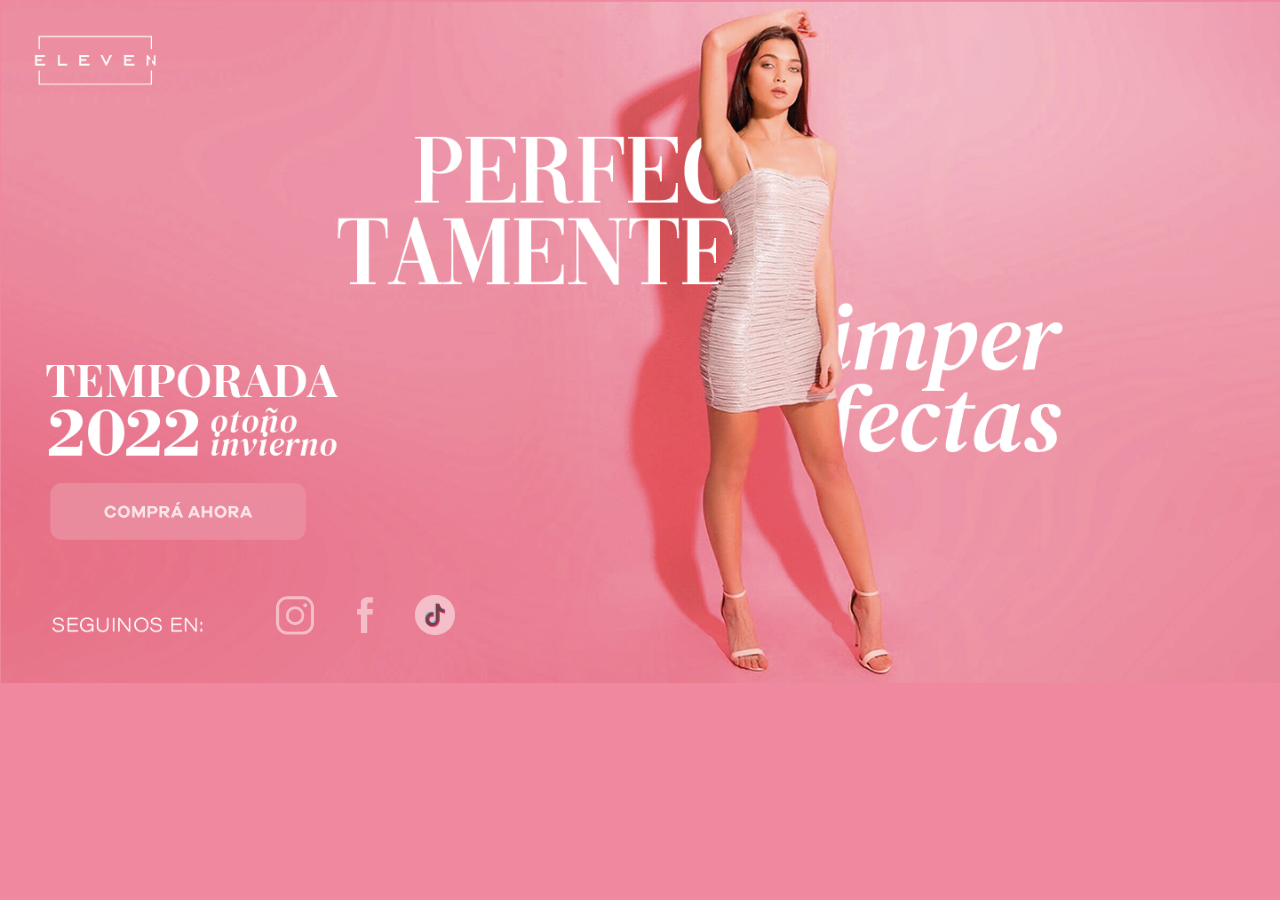
<file: index.html>
<!DOCTYPE html>
<html lang="en">
<head>
    <meta charset="UTF-8">
    <meta http-equiv="X-UA-Compatible" content="IE=edge">
    <meta name="viewport" content="width=device-width, initial-scale=1.0">
    <link rel="Eleven Icon" href="./img/elevenicon.ico">
    <!-- FONTS -->
<link rel="preconnect" href="https://fonts.googleapis.com">
<link rel="preconnect" href="https://fonts.gstatic.com" crossorigin>
<link href="https://fonts.googleapis.com/css2?family=Raleway:ital,wght@0,100;0,200;0,300;0,400;0,500;0,600;0,700;0,800;0,900;1,100;1,200;1,300;1,400;1,500;1,600;1,700;1,800;1,900&display=swap" rel="stylesheet">
    <!-- CSS only -->
<link href="https://cdn.jsdelivr.net/npm/bootstrap@5.2.0-beta1/dist/css/bootstrap.min.css" rel="stylesheet" integrity="sha384-0evHe/X+R7YkIZDRvuzKMRqM+OrBnVFBL6DOitfPri4tjfHxaWutUpFmBp4vmVor" crossorigin="anonymous">
<link rel="stylesheet" href="./css/style.css">
    <title>Eleven Indumentaria y Accesorios</title>
</head>
<body class="indexBody">
    <main>
        <!-- Background 1440px -->
        <div class="indexBackground">
            <img src="./img/indexback.png" alt="" class="indexImg">
        </div>
        <!-- Background 1024px -->
        <div class="indexBackground1024">
            <img src="./img/indexBack1024.png" alt="" class="indexImg1024">
        </div>
        <!-- Background 768px -->
        <div class="indexBackground768">
            <img src="./img/indexBack768.png" alt="" class="indexImg768">
        </div>
        <!-- Background 425px -->
        <div class="indexBackground425">
            <img src="./img/indexBack425.png" alt="" class="indexImg425">
        </div>
        <div class="botonCompra">
            <a href="./html/nuevosIngresos.html" class="botonLink">
                <img src="./img/compraAhora.png" alt="" class="botonEdit">
            </a>
        </div>
        <div class="redesIndex">
            <a href="https://www.instagram.com/eleven11ok/" target="_blank">
                <img src="./img/indexInstagram.png" alt="Instagram Icono" class="iconoRedesA">
            </a>
            <a href="https://www.facebook.com/eleven11ok" target="_blank">
                <img src="./img/indexFacebook.png" alt="Facebook Icono" class="iconoRedesB">
            </a>
            <a href="https://www.tiktok.com/@eleven11ok" target="_blank">
                <img src="./img/indexTiktok.png" alt="Tiktok Icono" class="iconoRedesC">
            </a>
        </div>

    </main>
<!-- JavaScript Bundle with Popper -->
<script src="https://cdn.jsdelivr.net/npm/bootstrap@5.2.0-beta1/dist/js/bootstrap.bundle.min.js" integrity="sha384-pprn3073KE6tl6bjs2QrFaJGz5/SUsLqktiwsUTF55Jfv3qYSDhgCecCxMW52nD2" crossorigin="anonymous"></script>
</body>
</html>
</file>
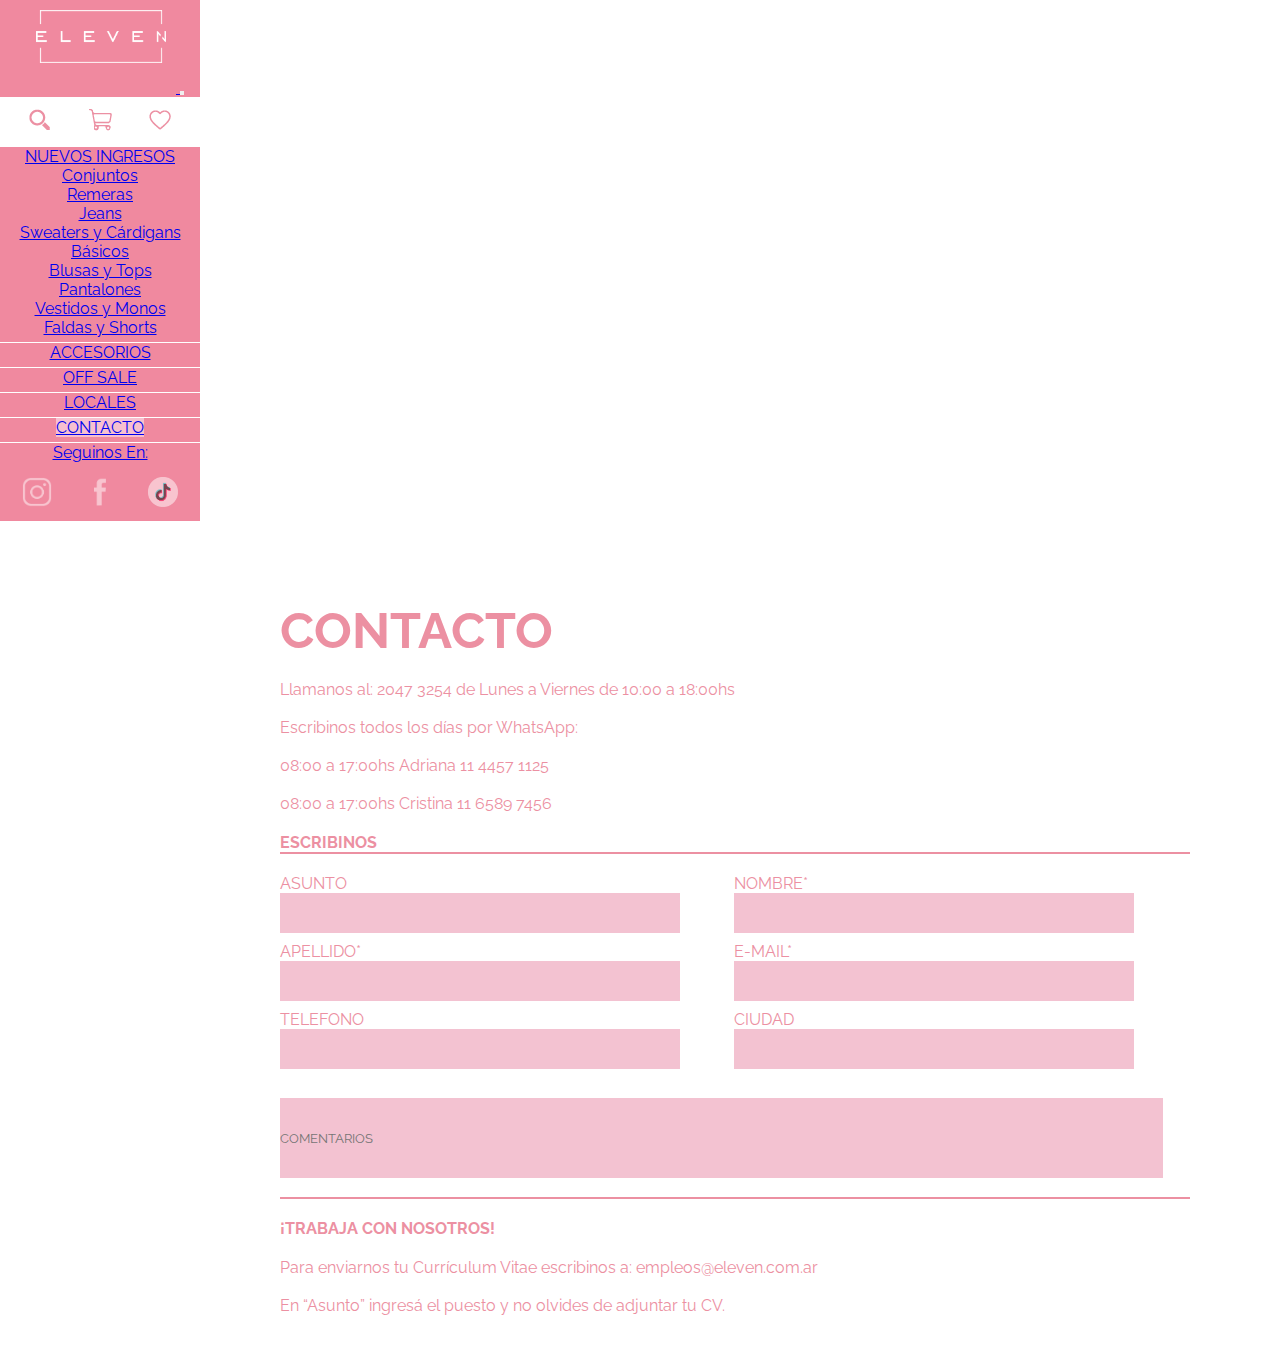
<file: html/contacto.html>
<!DOCTYPE html>
<html lang="en">
<head>
    <meta charset="UTF-8">
    <meta http-equiv="X-UA-Compatible" content="IE=edge">
    <meta name="viewport" content="width=device-width, initial-scale=1.0">
    <link rel="Eleven Icon" href="../img/elevenicon.ico">
    <!-- FONTS -->
<link rel="preconnect" href="https://fonts.googleapis.com">
<link rel="preconnect" href="https://fonts.gstatic.com" crossorigin>
<link href="https://fonts.googleapis.com/css2?family=Raleway:ital,wght@0,100;0,200;0,300;0,400;0,500;0,600;0,700;0,800;0,900;1,100;1,200;1,300;1,400;1,500;1,600;1,700;1,800;1,900&display=swap" rel="stylesheet">
    <!-- CSS only -->
<link href="https://cdn.jsdelivr.net/npm/bootstrap@5.2.0-beta1/dist/css/bootstrap.min.css" rel="stylesheet" integrity="sha384-0evHe/X+R7YkIZDRvuzKMRqM+OrBnVFBL6DOitfPri4tjfHxaWutUpFmBp4vmVor" crossorigin="anonymous">
<link rel="stylesheet" href="../css/style.css">
    <title>Eleven Indumentaria y Accesorios</title>
</head>
<body>
    <!-- COMIENZO NAV -->
    <main>
        <nav class="navbar navbar-expand-lg navbar-dark flex-column p-3 text-white navegador fixed-top"> 
            <div class="container flex-lg-column">
                <a href="../index.html" class="navbar-brand">
                <img src="../img/Elevenlogo.png" alt="" class="elevenLogo">
                </a>
                <button class="navbar-toggler" type="button" data-bs-toggle="collapse" data-bs-target="#navbarTogglerDemo02" aria-controls="navbarTogglerDemo02" aria-expanded="false" aria-label="Toggle navigation">
                <span class="navbar-toggler-icon"></span>
                </button>
                    <div class="collapse navbar-collapse " id="navbarTogglerDemo02">
                        <ul class="navbar-nav me-auto mb-2 flex-lg-column">
            <!-- ICONOS LUPA CARRITO Y CORAZON -->
                    <div class="container panelNav">
                    <a href="">
                        <img src="../img/lupa.png" alt="Lupa">
                    </a>
                    <a href="">
                        <img src="../img/chango.png" alt="Carrito">
                    </a>
                    <a href="">
                        <img src="../img/corazon.png" alt="Corazon">
                    </a>
                    </div>
            <!-- CATEGORIAS -->
                    <li class="nav-item ">
                        <a class="nav-link " aria-current="page" href="./nuevosIngresos.html">NUEVOS INGRESOS</a>
                    </li>
                    <li class="nav-item ">
                        <a class="nav-link" href="./conjuntos.html">Conjuntos</a>
                    </li>
                    <li class="nav-item">
                        <a class="nav-link" href="#">Remeras</a>
                    </li>
                    <li class="nav-item">
                        <a class="nav-link" href="#">Jeans</a>
                    </li>
                    <li class="nav-item">
                        <a class="nav-link" href="./sweaters.html">Sweaters y Cárdigans</a>
                    </li>
                    <li class="nav-item">
                        <a class="nav-link" href="#">Básicos</a>
                    </li>
                    <li class="nav-item">
                        <a class="nav-link" href="#">Blusas y Tops</a>
                    </li>
                    <li class="nav-item">
                        <a class="nav-link" href="#">Pantalones</a>
                    </li>
                    <li class="nav-item">
                        <a class="nav-link" href="#">Vestidos y Monos</a>
                    </li>
                    <li class="nav-item">
                        <a class="nav-link" href="#">Faldas y Shorts</a>
                    </li>
                    <li class="linea"></li>
                    <li class="nav-item">
                        <a class="nav-link" href="#">ACCESORIOS</a>
                    </li>
                    <li class="linea"></li>
                    <li class="nav-item">
                        <a class="nav-link" href="#">OFF SALE</a>
                    </li>
                    <li class="linea"></li>
                    <li class="nav-item">
                        <a class="nav-link" href="./locales.html">LOCALES</a>
                    </li>
                    <li class="linea"></li>
                    <li class="nav-item">
                        <a class="nav-link active fw-bold" href="./contacto.html">CONTACTO</a>
                    </li>
                    <li class="linea"></li>
                    <li class="nav-item">
                        <a class="nav-link" href="#">Seguinos En:</a>
                    </li>
              <!-- ICONOS REDES -->
              <div class="container Redes">
                <a href="https://www.instagram.com/eleven11ok/" target="_blank">
                    <img src="../img/Instagram.png" alt="Instagram Icono" class="iconoRedesA">
                </a>
                <a href="https://www.facebook.com/eleven11ok" target="_blank">
                    <img src="../img/Facebook.png" alt="Facebook Icono" class="iconoRedesB">
                </a>
                <a href="https://www.tiktok.com/@eleven11ok" target="_blank">
                    <img src="../img/Tiktok.png" alt="Tiktok Icono" class="iconoRedesC">
                </a>
            </div>
            </div>
            </div>
        </nav>
        <!-- Comienza seccion central Contactos -->
        <section class="seccionContacto">
            <div class="textoContacto">
                <h1 class="titulo">CONTACTO</h1>
                <p>
                    Llamanos al: 2047 3254 de Lunes a Viernes de 10:00 a 18:00hs  <br>
                    <br>
                    Escribinos todos los días por WhatsApp: <br>
                    <br>
                    08:00 a 17:00hs Adriana 11 4457 1125 <br>
                    <br>
                    08:00 a 17:00hs Cristina 11 6589 7456 <br>
                </p>
                <h4>ESCRIBINOS</h4>
                <div class="barritaRosa"></div>
                <label>ASUNTO<input></label>
                <label>NOMBRE*<input></label> <br>
                <label>APELLIDO*<input></label>
                <label>E-MAIL*<input></label> <br>
                <label>TELEFONO<input></label>
                <label>CIUDAD<input></label> <br>
                <fieldset>
                    <input type="text" name="COMENTARIOS" id="COMENTARIOS" placeholder="COMENTARIOS" class="comentarios">  
                </fieldset> <br>
                <div class="barritaRosa"></div>
                <h4>¡TRABAJA CON NOSOTROS!</h4>
                <p>Para enviarnos tu Currículum Vitae escribinos a: empleos@eleven.com.ar <br>
                    <br>
                    En “Asunto” ingresá el puesto y no olvides de adjuntar tu CV.
                </p>
            </div>
        </section>
    </main>
        <!-- JavaScript Bundle with Popper -->
<script src="https://cdn.jsdelivr.net/npm/bootstrap@5.2.0-beta1/dist/js/bootstrap.bundle.min.js" integrity="sha384-pprn3073KE6tl6bjs2QrFaJGz5/SUsLqktiwsUTF55Jfv3qYSDhgCecCxMW52nD2" crossorigin="anonymous"></script>
</body>
</html>
</file>
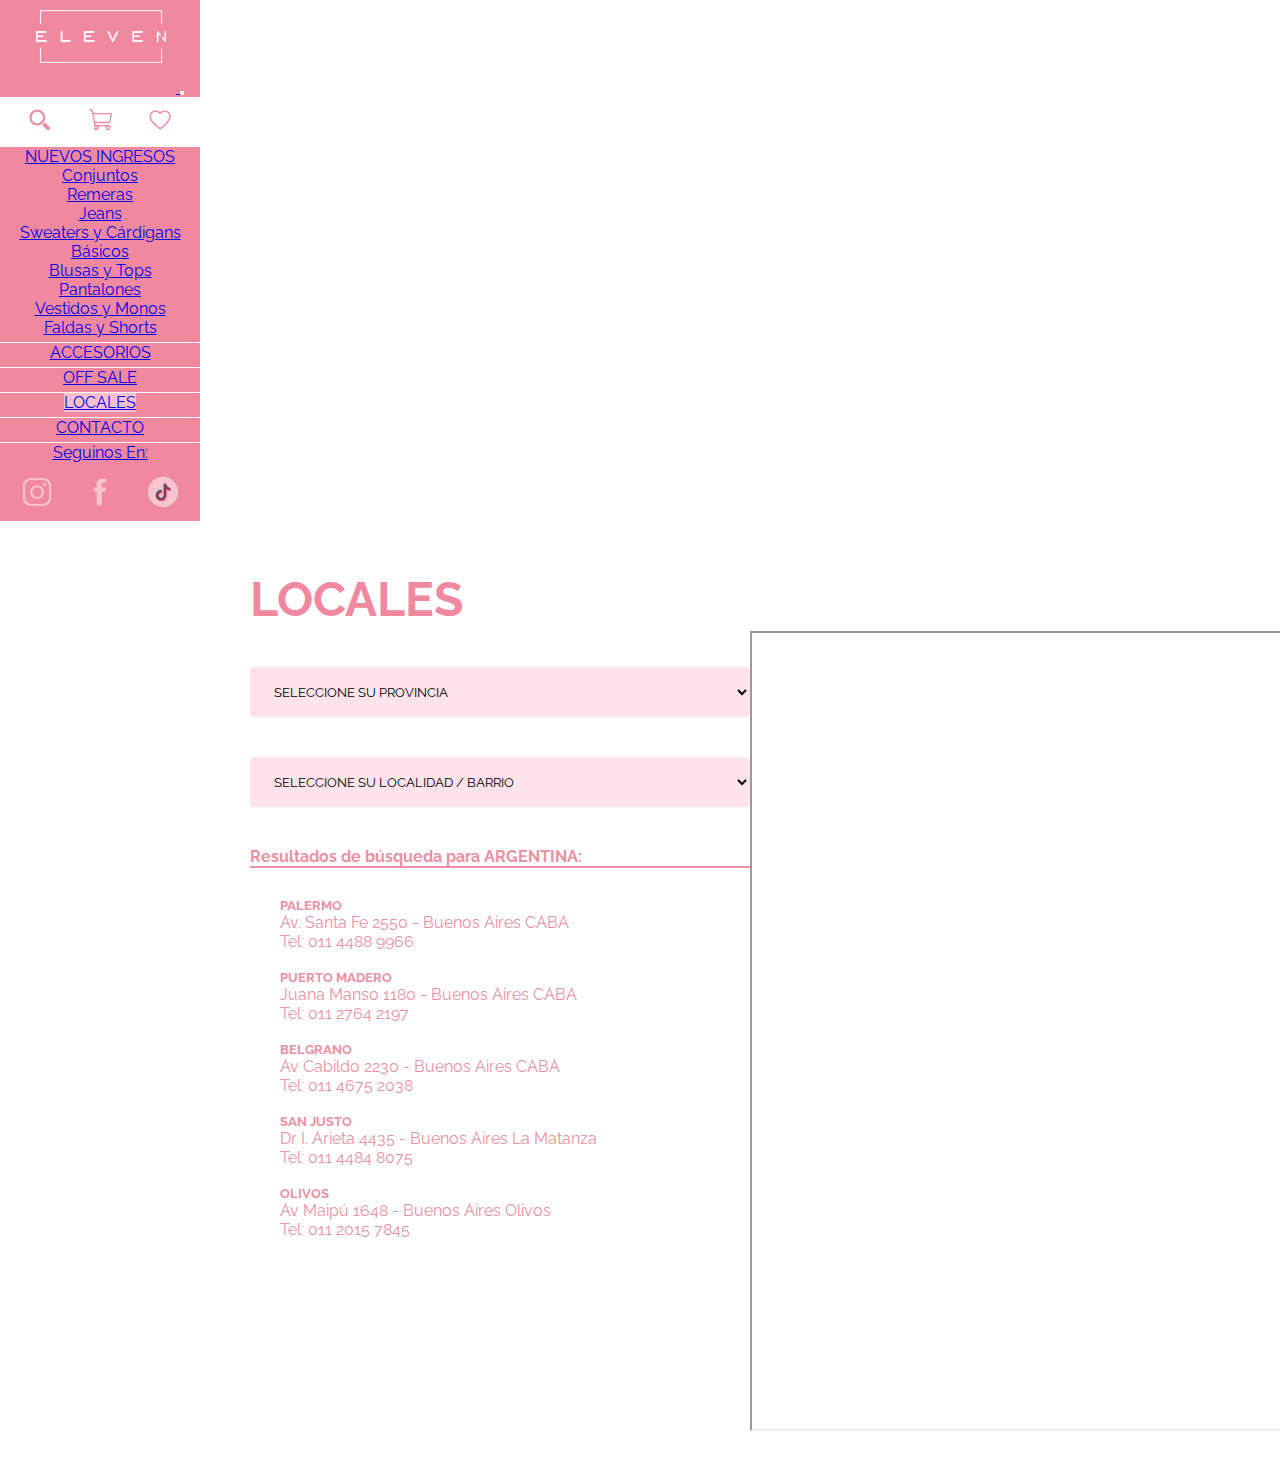
<file: html/locales.html>
<!DOCTYPE html>
<html lang="en">
<head>
    <meta charset="UTF-8">
    <meta http-equiv="X-UA-Compatible" content="IE=edge">
    <meta name="viewport" content="width=device-width, initial-scale=1.0">
    <link rel="Eleven Icon" href="../img/elevenicon.ico">
    <!-- FONTS -->
<link rel="preconnect" href="https://fonts.googleapis.com">
<link rel="preconnect" href="https://fonts.gstatic.com" crossorigin>
<link href="https://fonts.googleapis.com/css2?family=Raleway:ital,wght@0,100;0,200;0,300;0,400;0,500;0,600;0,700;0,800;0,900;1,100;1,200;1,300;1,400;1,500;1,600;1,700;1,800;1,900&display=swap" rel="stylesheet">
    <!-- CSS only -->
<link href="https://cdn.jsdelivr.net/npm/bootstrap@5.2.0-beta1/dist/css/bootstrap.min.css" rel="stylesheet" integrity="sha384-0evHe/X+R7YkIZDRvuzKMRqM+OrBnVFBL6DOitfPri4tjfHxaWutUpFmBp4vmVor" crossorigin="anonymous">
<link rel="stylesheet" href="../css/style.css">
    <title>Eleven Indumentaria y Accesorios</title>
</head>
<body>
    <!-- COMIENZO NAV -->
    <main>
        <nav class="navbar navbar-expand-lg navbar-dark flex-column p-3 text-white navegador fixed-top"> 
            <div class="container flex-lg-column">
                <a href="../index.html" class="navbar-brand">
                <img src="../img/Elevenlogo.png" alt="" class="elevenLogo">
                </a>
                <button class="navbar-toggler" type="button" data-bs-toggle="collapse" data-bs-target="#navbarTogglerDemo02" aria-controls="navbarTogglerDemo02" aria-expanded="false" aria-label="Toggle navigation">
                <span class="navbar-toggler-icon"></span>
                </button>
                    <div class="collapse navbar-collapse " id="navbarTogglerDemo02">
                        <ul class="navbar-nav me-auto mb-2 flex-lg-column">
            <!-- ICONOS LUPA CARRITO Y CORAZON -->
                    <div class="container panelNav">
                    <a href="">
                        <img src="../img/lupa.png" alt="Lupa">
                    </a>
                    <a href="">
                        <img src="../img/chango.png" alt="Carrito">
                    </a>
                    <a href="">
                        <img src="../img/corazon.png" alt="Corazon">
                    </a>
                    </div>
            <!-- CATEGORIAS -->
                    <li class="nav-item ">
                        <a class="nav-link " aria-current="page" href="./nuevosIngresos.html">NUEVOS INGRESOS</a>
                    </li>
                    <li class="nav-item ">
                        <a class="nav-link" href="./conjuntos.html">Conjuntos</a>
                    </li>
                    <li class="nav-item">
                        <a class="nav-link" href="#">Remeras</a>
                    </li>
                    <li class="nav-item">
                        <a class="nav-link" href="#">Jeans</a>
                    </li>
                    <li class="nav-item">
                        <a class="nav-link" href="./sweaters.html">Sweaters y Cárdigans</a>
                    </li>
                    <li class="nav-item">
                        <a class="nav-link" href="#">Básicos</a>
                    </li>
                    <li class="nav-item">
                        <a class="nav-link" href="#">Blusas y Tops</a>
                    </li>
                    <li class="nav-item">
                        <a class="nav-link" href="#">Pantalones</a>
                    </li>
                    <li class="nav-item">
                        <a class="nav-link" href="#">Vestidos y Monos</a>
                    </li>
                    <li class="nav-item">
                        <a class="nav-link" href="#">Faldas y Shorts</a>
                    </li>
                    <li class="linea"></li>
                    <li class="nav-item">
                        <a class="nav-link" href="#">ACCESORIOS</a>
                    </li>
                    <li class="linea"></li>
                    <li class="nav-item">
                        <a class="nav-link" href="#">OFF SALE</a>
                    </li>
                    <li class="linea"></li>
                    <li class="nav-item">
                        <a class="nav-link active fw-bold" href="./locales.html">LOCALES</a>
                    </li>
                    <li class="linea"></li>
                    <li class="nav-item">
                        <a class="nav-link" href="./contacto.html">CONTACTO</a>
                    </li>
                    <li class="linea"></li>
                    <li class="nav-item">
                        <a class="nav-link" href="#">Seguinos En:</a>
                    </li>
              <!-- ICONOS REDES -->
              <div class="container Redes">
                <a href="https://www.instagram.com/eleven11ok/" target="_blank">
                    <img src="../img/Instagram.png" alt="Instagram Icono" class="iconoRedesA">
                </a>
                <a href="https://www.facebook.com/eleven11ok" target="_blank">
                    <img src="../img/Facebook.png" alt="Facebook Icono" class="iconoRedesB">
                </a>
                <a href="https://www.tiktok.com/@eleven11ok" target="_blank">
                    <img src="../img/Tiktok.png" alt="Tiktok Icono" class="iconoRedesC">
                </a>
            </div>
            </div>
            </div>
        </nav>
<!-- Comienza seccion central de Locales -->
<main class="mainLocales">
    <section class="textoLocales">
        <div>
            <h1 class="titulo">LOCALES</h1>
        </div>
            <div>
                <select id="Provincia" name="SELECCIONE SU PROVINCIA" class="provincia">
                    <option value="">SELECCIONE SU PROVINCIA</option>
                    <option value="">Ciudad Autonoma de Buenos Aires</option>
                    <option value="">Buenos Aires</option>
                    <option value="">Entre Rios</option>
                    <option value="">Santa Fe</option>
                    <option value="">Corrientes</option>
                    <option value="">Misiones</option>
                    <option value="">Chaco</option>
                    <option value="">Formosa</option>
                    <option value="">La Pampa</option>
                    <option value="">Tucuman</option>
                    <option value="">Jujuy</option>
                    <option value="">Salta</option>
                    <option value="">Catamarca</option>
                    <option value="">La Rioja</option>
                </select>
            </div>
            <div>
                <select id="LocalidadBarrio" name="SELECCIONE SU LOCALIDAD BARRIO" class="localidad">
                    <option value="">SELECCIONE SU LOCALIDAD / BARRIO</option>
                    <option value="">Localidad 1</option>
                    <option value="">Localidad 2</option>
                    <option value="">Localidad 3</option>
                    <option value="">Localidad 4</option>
                    <option value="">Localidad 5</option>
                    <option value="">Localidad 6</option>
                 </select>
            </div>
            <div>
                <h4 class="resultados">Resultados de búsqueda para ARGENTINA:</h4>
        <div class="barritaRosa"></div>
        <ul class="resultadosLista">
            <li>
                <h5>PALERMO</h5>
                Av. Santa Fe 2550 - Buenos Aires CABA <br>
                Tel: 011 4488 9966
            </li>
            <br>
            <li>
                <h5>PUERTO MADERO</h5>
                Juana Manso 1180 - Buenos Aires CABA <br>
                Tel: 011 2764 2197
            </li>
            <br>
            <li>
                <h5>BELGRANO</h5>
                Av Cabildo 2230 - Buenos Aires CABA <br>
                Tel: 011 4675 2038
            </li>
            <br>
            <li>
                <h5>SAN JUSTO</h5>
                Dr I. Arieta 4435 - Buenos Aires La Matanza <br>
                Tel: 011 4484 8075
            </li>
            <br>
            <li>
                <h5>OLIVOS</h5>
                Av Maipú 1648 - Buenos Aires Olivos <br>
                Tel: 011 2015 7845
            </li>
        </ul>
        </div>
    </section>
    <section class="mapaLocales">
        <div class="mapa">
            <iframe src="https://www.google.com/maps/embed?pb=!1m18!1m12!1m3!1d105073.26483373318!2d-58.503338516698605!3d-34.615803736077716!2m3!1f0!2f0!3f0!3m2!1i1024!2i768!4f13.1!3m3!1m2!1s0x95bcca3b4ef90cbd%3A0xa0b3812e88e88e87!2sBuenos%20Aires!5e0!3m2!1sen!2sar!4v1652249859834!5m2!1sen!2sar" allowfullscreen></iframe>
        </div>
    </section>
</main>
<!-- Mapa -->
<section class="mapa">


</section>
<!-- JavaScript Bundle with Popper -->
<script src="https://cdn.jsdelivr.net/npm/bootstrap@5.2.0-beta1/dist/js/bootstrap.bundle.min.js" integrity="sha384-pprn3073KE6tl6bjs2QrFaJGz5/SUsLqktiwsUTF55Jfv3qYSDhgCecCxMW52nD2" crossorigin="anonymous"></script>
</body>
</html>
</file>
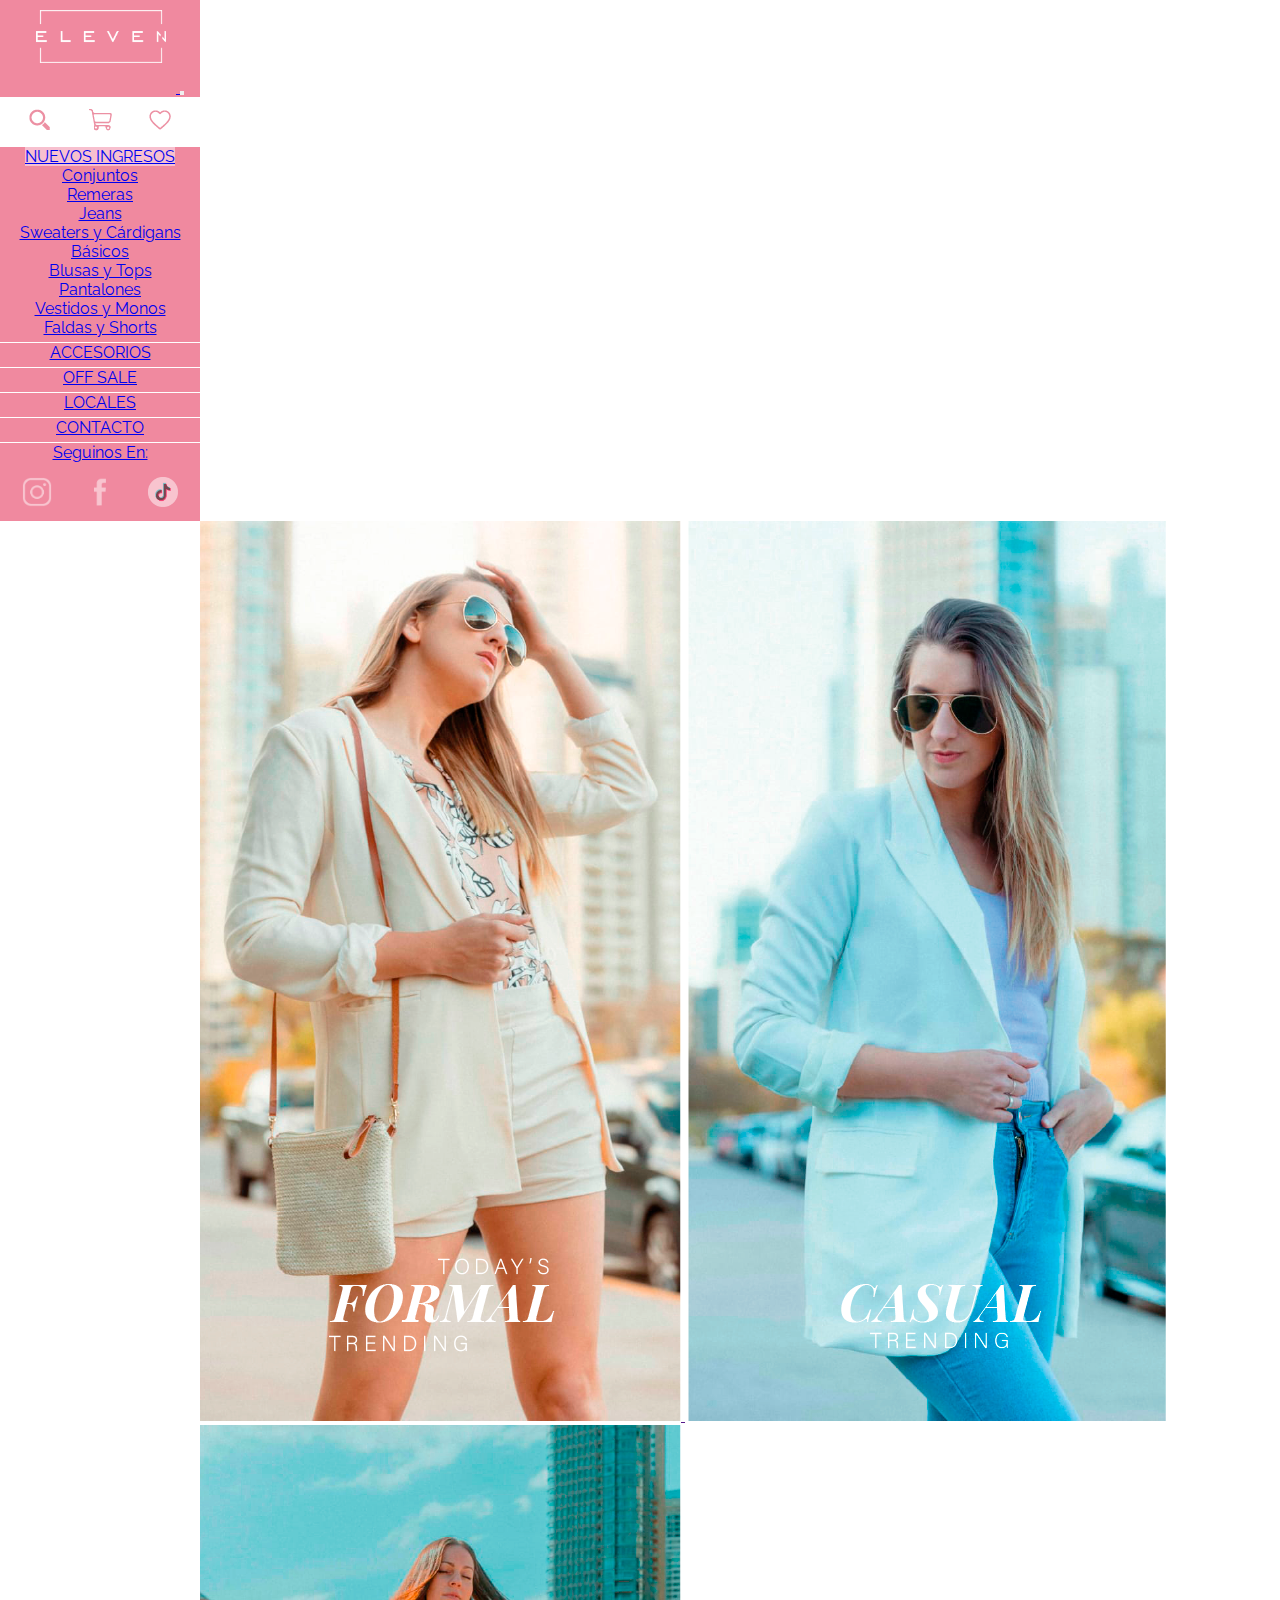
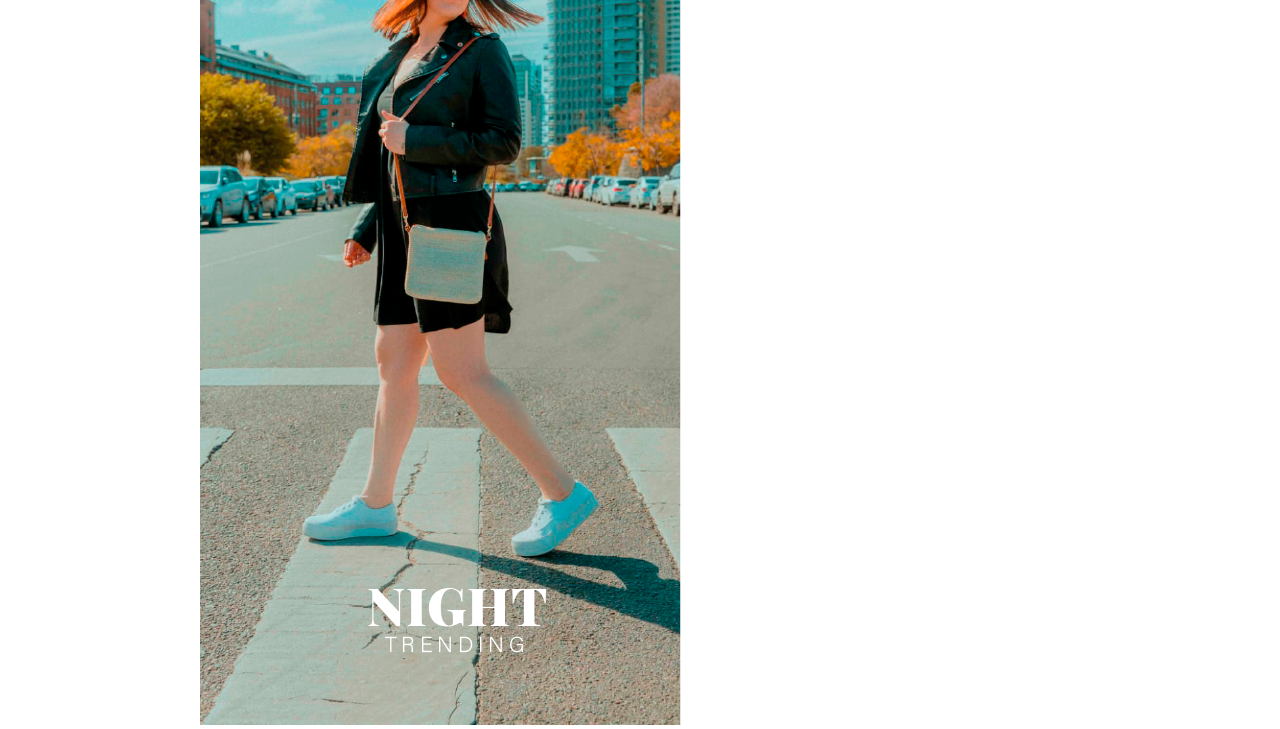
<file: html/nuevosIngresos.html>
<!DOCTYPE html>
<html lang="en">
<head>
    <meta charset="UTF-8">
    <meta http-equiv="X-UA-Compatible" content="IE=edge">
    <meta name="viewport" content="width=device-width, initial-scale=1.0">
    <link rel="Eleven Icon" href="../img/elevenicon.ico">
    <!-- FONTS -->
<link rel="preconnect" href="https://fonts.googleapis.com">
<link rel="preconnect" href="https://fonts.gstatic.com" crossorigin>
<link href="https://fonts.googleapis.com/css2?family=Raleway:ital,wght@0,100;0,200;0,300;0,400;0,500;0,600;0,700;0,800;0,900;1,100;1,200;1,300;1,400;1,500;1,600;1,700;1,800;1,900&display=swap" rel="stylesheet">
    <!-- CSS only -->
<link href="https://cdn.jsdelivr.net/npm/bootstrap@5.2.0-beta1/dist/css/bootstrap.min.css" rel="stylesheet" integrity="sha384-0evHe/X+R7YkIZDRvuzKMRqM+OrBnVFBL6DOitfPri4tjfHxaWutUpFmBp4vmVor" crossorigin="anonymous">
<link rel="stylesheet" href="../css/style.css">
    <title>Eleven Indumentaria y Accesorios</title>
</head>
<body>
    <!-- COMIENZO NAV -->
    <main class="d-lg-flex flex-nowrap navEditable">
        <nav class="navbar navbar-expand-lg navbar-dark flex-column p-3 text-white navegador fixed-top" > 
            <div class="container-fluid flex-lg-column">
                <a href="../index.html" class="navbar-brand">
                <img src="../img/Elevenlogo.png" alt="" class="elevenLogo">
                </a>
                <button class="navbar-toggler" type="button" data-bs-toggle="collapse" data-bs-target="#navbarTogglerDemo02" aria-controls="navbarTogglerDemo02" aria-expanded="false" aria-label="Toggle navigation">
                <span class="navbar-toggler-icon"></span>
                </button>
                    <div class="collapse navbar-collapse " id="navbarTogglerDemo02">
                        <ul class="navbar-nav me-auto mb-2 flex-lg-column">
            <!-- ICONOS LUPA CARRITO Y CORAZON -->
                    <div class="container panelNav">
                    <a href="">
                        <img src="../img/lupa.png" alt="Lupa">
                    </a>
                    <a href="">
                        <img src="../img/chango.png" alt="Carrito">
                    </a>
                    <a href="">
                        <img src="../img/corazon.png" alt="Corazon">
                    </a>
                    </div>
            <!-- CATEGORIAS -->
                    <li class="nav-item ">
                        <a class="nav-link active fw-bold" aria-current="page" href="./nuevosIngresos.html">NUEVOS INGRESOS</a>
                    </li>
                    <li class="nav-item ">
                        <a class="nav-link" href="./conjuntos.html">Conjuntos</a>
                    </li>
                    <li class="nav-item">
                        <a class="nav-link" href="#">Remeras</a>
                    </li>
                    <li class="nav-item">
                        <a class="nav-link" href="#">Jeans</a>
                    </li>
                    <li class="nav-item">
                        <a class="nav-link" href="./sweaters.html">Sweaters y Cárdigans</a>
                    </li>
                    <li class="nav-item">
                        <a class="nav-link" href="#">Básicos</a>
                    </li>
                    <li class="nav-item">
                        <a class="nav-link" href="#">Blusas y Tops</a>
                    </li>
                    <li class="nav-item">
                        <a class="nav-link" href="#">Pantalones</a>
                    </li>
                    <li class="nav-item">
                        <a class="nav-link" href="#">Vestidos y Monos</a>
                    </li>
                    <li class="nav-item">
                        <a class="nav-link" href="#">Faldas y Shorts</a>
                    </li>
                    <li class="linea"></li>
                    <li class="nav-item">
                        <a class="nav-link" href="#">ACCESORIOS</a>
                    </li>
                    <li class="linea"></li>
                    <li class="nav-item">
                        <a class="nav-link" href="#">OFF SALE</a>
                    </li>
                    <li class="linea"></li>
                    <li class="nav-item">
                        <a class="nav-link" href="./locales.html">LOCALES</a>
                    </li>
                    <li class="linea"></li>
                    <li class="nav-item">
                        <a class="nav-link" href="./contacto.html">CONTACTO</a>
                    </li>
                    <li class="linea"></li>
                    <li class="nav-item">
                        <a class="nav-link" href="#">Seguinos En:</a>
                    </li>
              <!-- ICONOS REDES -->
                    <div class="container Redes">
                        <a href="https://www.instagram.com/eleven11ok/" target="_blank">
                            <img src="../img/Instagram.png" alt="Instagram Icono" class="iconoRedesA">
                        </a>
                        <a href="https://www.facebook.com/eleven11ok" target="_blank">
                            <img src="../img/Facebook.png" alt="Facebook Icono" class="iconoRedesB">
                        </a>
                        <a href="https://www.tiktok.com/@eleven11ok" target="_blank">
                            <img src="../img/Tiktok.png" alt="Tiktok Icono" class="iconoRedesC">
                        </a>
                    </div>
                </div>
            </div>
        </nav>
        <div class="d-md-flex container-fluid mt-lg-5 mt-xxl-4 gap-lg-0 gap-xl-0 gap-xxl-5 mt-xxl-3 justify-content-center imagenesIndex">
        <a href="">
            <img src="../img/FormalTrending.png" class="img-fluid" alt="...">
        </a>
        <a href="">
            <img src="../img/CasualTrending.png" class="img-fluid" alt="...">
        </a>
        <a href="">
            <img src="../img/NightTrending.png" class="img-fluid" alt="...">
        </a>
        </div>
        
    </main>
<!-- JavaScript Bundle with Popper -->
<script src="https://cdn.jsdelivr.net/npm/bootstrap@5.2.0-beta1/dist/js/bootstrap.bundle.min.js" integrity="sha384-pprn3073KE6tl6bjs2QrFaJGz5/SUsLqktiwsUTF55Jfv3qYSDhgCecCxMW52nD2" crossorigin="anonymous"></script>
</body>
</html>
</file>
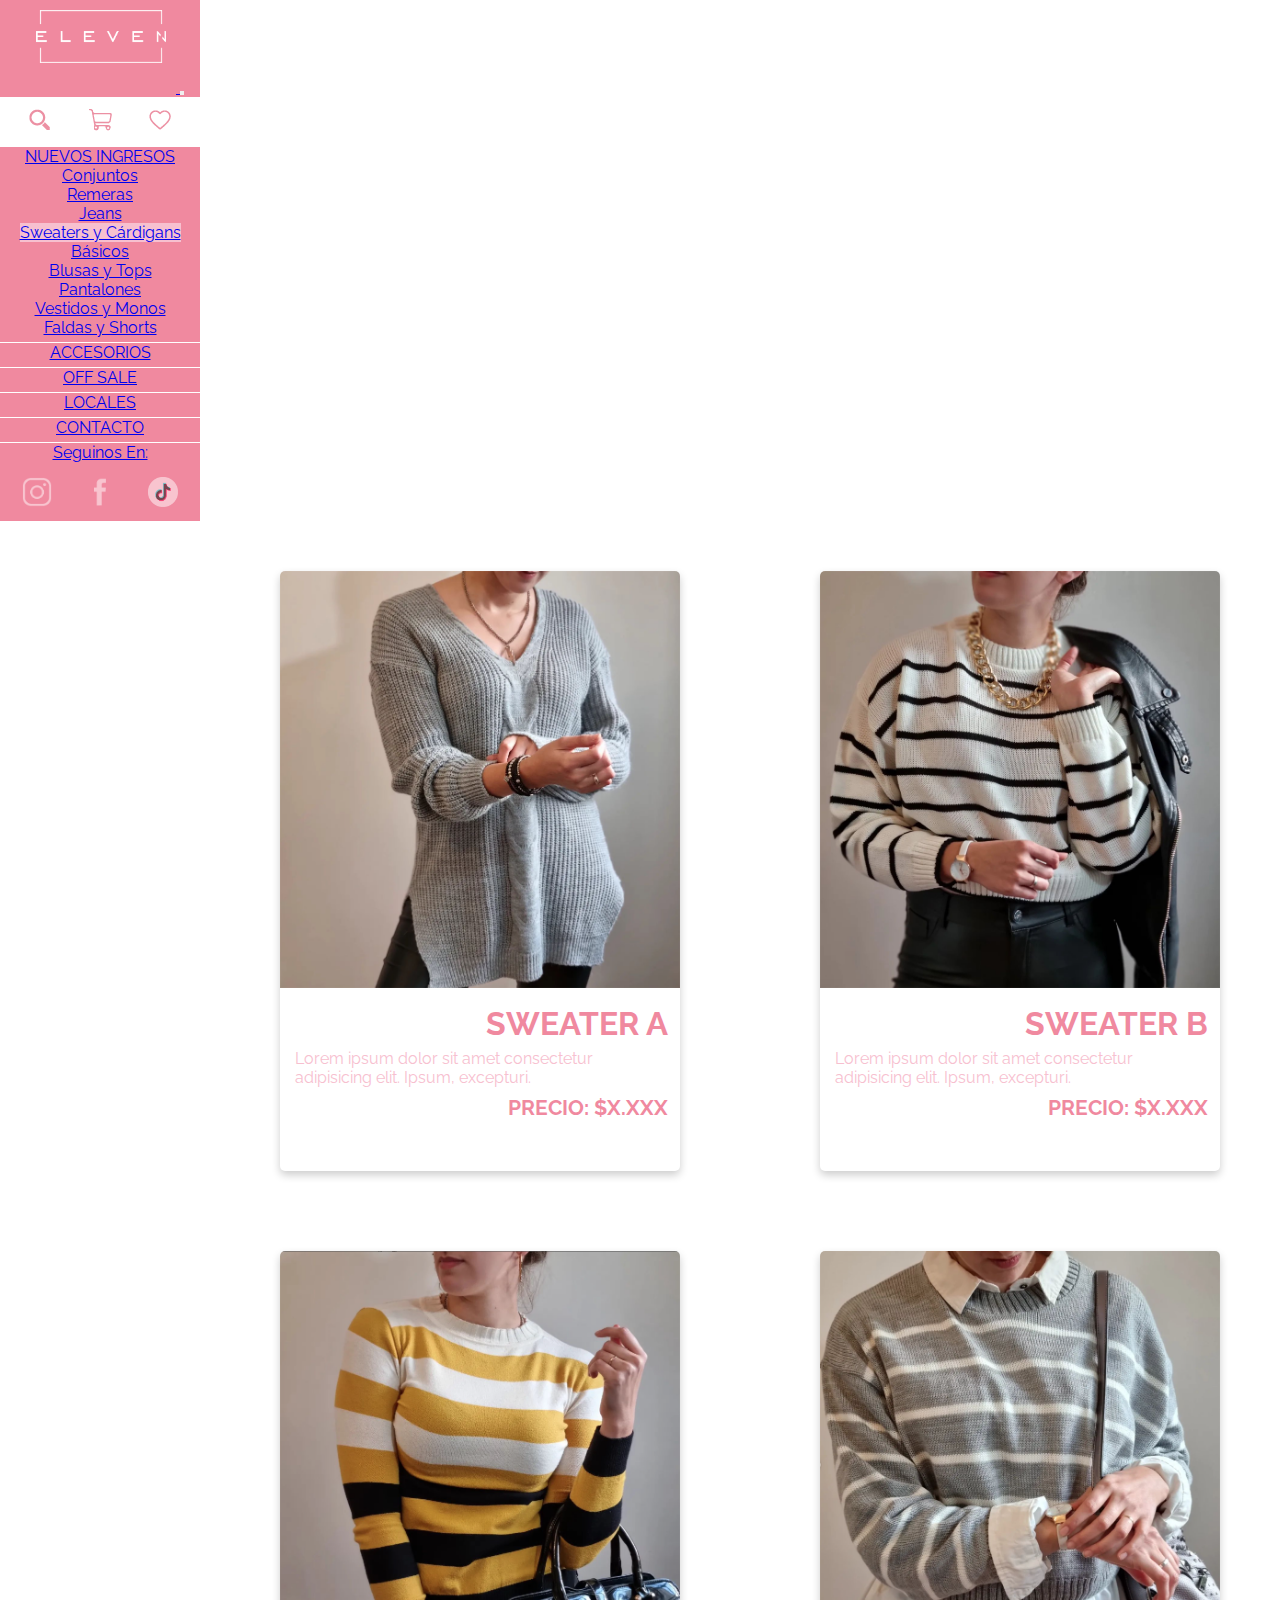
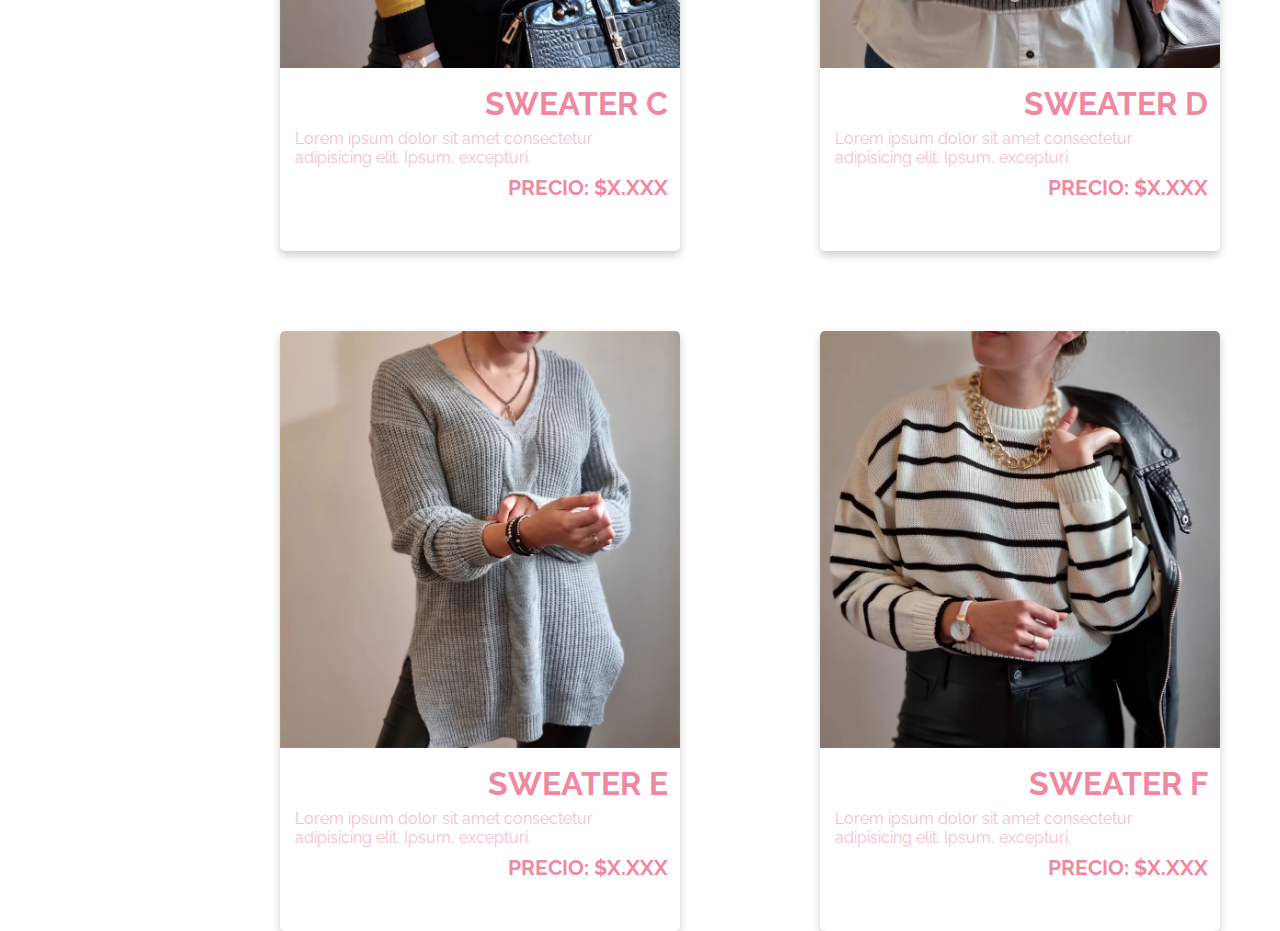
<file: html/sweaters.html>
<!DOCTYPE html>
<html lang="en">
<head>
    <meta charset="UTF-8">
    <meta http-equiv="X-UA-Compatible" content="IE=edge">
    <meta name="viewport" content="width=device-width, initial-scale=1.0">
    <link rel="Eleven Icon" href="../img/elevenicon.ico">
    <!-- FONTS -->
<link rel="preconnect" href="https://fonts.googleapis.com">
<link rel="preconnect" href="https://fonts.gstatic.com" crossorigin>
<link href="https://fonts.googleapis.com/css2?family=Raleway:ital,wght@0,100;0,200;0,300;0,400;0,500;0,600;0,700;0,800;0,900;1,100;1,200;1,300;1,400;1,500;1,600;1,700;1,800;1,900&display=swap" rel="stylesheet">
    <!-- CSS only -->
<link href="https://cdn.jsdelivr.net/npm/bootstrap@5.2.0-beta1/dist/css/bootstrap.min.css" rel="stylesheet" integrity="sha384-0evHe/X+R7YkIZDRvuzKMRqM+OrBnVFBL6DOitfPri4tjfHxaWutUpFmBp4vmVor" crossorigin="anonymous">
<link rel="stylesheet" href="../css/style.css">
    <title>Eleven Indumentaria y Accesorios</title>
</head>
<body>
    <!-- COMIENZO NAV -->
    <main>
        <nav class="navbar navbar-expand-lg navbar-dark flex-column p-3 text-white navegador fixed-top"> 
            <div class="container flex-lg-column">
                <a href="../index.html" class="navbar-brand">
                <img src="../img/Elevenlogo.png" alt="" class="elevenLogo">
                </a>
                <button class="navbar-toggler" type="button" data-bs-toggle="collapse" data-bs-target="#navbarTogglerDemo02" aria-controls="navbarTogglerDemo02" aria-expanded="false" aria-label="Toggle navigation">
                <span class="navbar-toggler-icon"></span>
                </button>
                    <div class="collapse navbar-collapse " id="navbarTogglerDemo02">
                        <ul class="navbar-nav me-auto mb-2 flex-lg-column">
            <!-- ICONOS LUPA CARRITO Y CORAZON -->
                    <div class="container panelNav">
                    <a href="">
                        <img src="../img/lupa.png" alt="Lupa">
                    </a>
                    <a href="">
                        <img src="../img/chango.png" alt="Carrito">
                    </a>
                    <a href="">
                        <img src="../img/corazon.png" alt="Corazon">
                    </a>
                    </div>
            <!-- CATEGORIAS -->
                    <li class="nav-item ">
                        <a class="nav-link " aria-current="page" href="./nuevosIngresos.html">NUEVOS INGRESOS</a>
                    </li>
                    <li class="nav-item ">
                        <a class="nav-link" href="./conjuntos.html">Conjuntos</a>
                    </li>
                    <li class="nav-item">
                        <a class="nav-link" href="#">Remeras</a>
                    </li>
                    <li class="nav-item">
                        <a class="nav-link" href="#">Jeans</a>
                    </li>
                    <li class="nav-item">
                        <a class="nav-link active fw-bold" href="./sweaters.html">Sweaters y Cárdigans</a>
                    </li>
                    <li class="nav-item">
                        <a class="nav-link" href="#">Básicos</a>
                    </li>
                    <li class="nav-item">
                        <a class="nav-link" href="#">Blusas y Tops</a>
                    </li>
                    <li class="nav-item">
                        <a class="nav-link" href="#">Pantalones</a>
                    </li>
                    <li class="nav-item">
                        <a class="nav-link" href="#">Vestidos y Monos</a>
                    </li>
                    <li class="nav-item">
                        <a class="nav-link" href="#">Faldas y Shorts</a>
                    </li>
                    <li class="linea"></li>
                    <li class="nav-item">
                        <a class="nav-link" href="#">ACCESORIOS</a>
                    </li>
                    <li class="linea"></li>
                    <li class="nav-item">
                        <a class="nav-link" href="#">OFF SALE</a>
                    </li>
                    <li class="linea"></li>
                    <li class="nav-item">
                        <a class="nav-link" href="./locales.html">LOCALES</a>
                    </li>
                    <li class="linea"></li>
                    <li class="nav-item">
                        <a class="nav-link" href="./contacto.html">CONTACTO</a>
                    </li>
                    <li class="linea"></li>
                    <li class="nav-item">
                        <a class="nav-link" href="#">Seguinos En:</a>
                    </li>
              <!-- ICONOS REDES -->
              <div class="container Redes">
                <a href="https://www.instagram.com/eleven11ok/" target="_blank">
                    <img src="../img/Instagram.png" alt="Instagram Icono" class="iconoRedesA">
                </a>
                <a href="https://www.facebook.com/eleven11ok" target="_blank">
                    <img src="../img/Facebook.png" alt="Facebook Icono" class="iconoRedesB">
                </a>
                <a href="https://www.tiktok.com/@eleven11ok" target="_blank">
                    <img src="../img/Tiktok.png" alt="Tiktok Icono" class="iconoRedesC">
                </a>
            </div>
            </div>
            </div>
        </nav>
        <!-- COMIENZO IMAGENES CATALOGO -->
    <main>
        <article class="seccionProductosSweaters">
            <div class="productoSweaters">
                <a href="" class="">
                    <img src="../img/sweaterA.PNG" alt="">
                <div class="descripcion">
                    <h3 class="cardTitulo">SWEATER A</h3>
                    <p class="cardTexto">
                        Lorem ipsum dolor sit amet consectetur adipisicing elit. Ipsum, excepturi.
                    </p>
                    <h3 class="precio">PRECIO: $X.XXX</h3>
                </div>
                </a>
            </div>
            <div class="productoSweaters">
                <a href="" class="">
                    <img src="../img/sweaterB.PNG" alt="">
                <div class="descripcion">
                    <h3 class="cardTitulo">SWEATER B</h3>
                    <p class="cardTexto">
                        Lorem ipsum dolor sit amet consectetur adipisicing elit. Ipsum, excepturi.
                    </p>
                    <h3 class="precio">PRECIO: $X.XXX</h3>
                </div>
                </a>
            </div>
            <div class="productoSweaters">
                <a href="" class="">
                    <img src="../img/sweaterC.PNG" alt="">
                <div class="descripcion">
                    <h3 class="cardTitulo">SWEATER C</h3>
                    <p class="cardTexto">
                        Lorem ipsum dolor sit amet consectetur adipisicing elit. Ipsum, excepturi.
                    </p>
                    <h3 class="precio">PRECIO: $X.XXX</h3>
                </div>
                </a>
            </div>
            <div class="productoSweaters">
                <a href="" class="">
                    <img src="../img/sweaterD.PNG" alt="">
                <div class="descripcion">
                    <h3 class="cardTitulo">SWEATER D</h3>
                    <p class="cardTexto">
                        Lorem ipsum dolor sit amet consectetur adipisicing elit. Ipsum, excepturi.
                    </p>
                    <h3 class="precio">PRECIO: $X.XXX</h3>
                </div>
                </a>
            </div>
            <div class="productoSweaters">
                <a href="" class="">
                    <img src="../img/sweaterA.PNG" alt="">
                <div class="descripcion">
                    <h3 class="cardTitulo">SWEATER E</h3>
                    <p class="cardTexto">
                        Lorem ipsum dolor sit amet consectetur adipisicing elit. Ipsum, excepturi.
                    </p>
                    <h3 class="precio">PRECIO: $X.XXX</h3>
                </div>
                </a>
            </div>
            <div class="productoSweaters">
                <a href="" class="">
                    <img src="../img/sweaterB.PNG" alt="">
                <div class="descripcion">
                    <h3 class="cardTitulo">SWEATER F</h3>
                    <p class="cardTexto">
                        Lorem ipsum dolor sit amet consectetur adipisicing elit. Ipsum, excepturi.
                    </p>
                    <h3 class="precio">PRECIO: $X.XXX</h3>
                </div>
                </a>
            </div>
        </article>
    </main>
    <!-- JavaScript Bundle with Popper -->
    <script src="https://cdn.jsdelivr.net/npm/bootstrap@5.2.0-beta1/dist/js/bootstrap.bundle.min.js" integrity="sha384-pprn3073KE6tl6bjs2QrFaJGz5/SUsLqktiwsUTF55Jfv3qYSDhgCecCxMW52nD2" crossorigin="anonymous"></script>
    </body>
    </html>
</file>
<file: css/style.css>
* {
  margin: 0;
  padding: 0;
  box-sizing: border-box;
  font-family: 'Raleway', sans-serif;
}

@media (min-width: 320px) and (max-width: 425px) {
  .indexBody {
    background-color: #f0899f;
    overflow: hidden;
  }
  .indexBody main .indexBackground .indexImg {
    display: none;
    position: relative;
    width: 100%;
  }
  .indexBody main .indexBackground1024 .indexImg1024 {
    display: none;
    position: relative;
    width: 100%;
  }
  .indexBody main .indexBackground768 .indexImg768 {
    display: none;
    position: relative;
    width: 100%;
  }
  .indexBody main .indexBackground425 .indexImg425 {
    position: relative;
    width: 100%;
  }
  .indexBody main .botonCompra {
    display: flex;
  }
  .indexBody main .botonCompra .botonLink .botonEdit {
    position: absolute;
    width: 40%;
    transform: translateX(135px) translateY(-90px);
    opacity: 0.8;
  }
  .indexBody main .botonCompra .botonLink .botonEdit:hover {
    opacity: 1.2;
    transition: opacity 0.35s ease-in-out;
  }
  .indexBody .redesIndex {
    display: flex;
    position: absolute;
    gap: 20px;
    transform: translateX(220px) translateY(-40px);
  }
  .indexBody .redesIndex .iconoRedesA {
    width: 20px;
    opacity: 0.5;
  }
  .indexBody .redesIndex .iconoRedesA:hover {
    opacity: 0.8;
    transition: opacity 0.35s ease-in-out;
  }
  .indexBody .redesIndex .iconoRedesB {
    width: 20px;
    opacity: 0.5;
  }
  .indexBody .redesIndex .iconoRedesB:hover {
    opacity: 0.8;
    transition: opacity 0.35s ease-in-out;
  }
  .indexBody .redesIndex .iconoRedesC {
    width: 20px;
    opacity: 0.5;
  }
  .indexBody .redesIndex .iconoRedesC:hover {
    opacity: 0.8;
    transition: opacity 0.35s ease-in-out;
  }
}

@media (min-width: 426px) and (max-width: 768px) {
  .indexBody {
    background-color: #f0899f;
    overflow: hidden;
  }
  .indexBody main .indexBackground .indexImg {
    display: none;
    position: relative;
    width: 100%;
  }
  .indexBody main .indexBackground1024 .indexImg1024 {
    display: none;
    position: relative;
    width: 100%;
  }
  .indexBody main .indexBackground768 .indexImg768 {
    position: relative;
    width: 100%;
  }
  .indexBody main .indexBackground425 .indexImg425 {
    display: none;
    position: relative;
    width: 100%;
  }
  .indexBody main .botonCompra {
    display: flex;
  }
  .indexBody main .botonCompra .botonLink .botonEdit {
    position: absolute;
    width: 30%;
    transform: translateX(40px) translateY(-185px);
    opacity: 0.8;
  }
  .indexBody main .botonCompra .botonLink .botonEdit:hover {
    opacity: 1.2;
    transition: opacity 0.35s ease-in-out;
  }
  .indexBody .redesIndex {
    display: flex;
    position: absolute;
    gap: 20px;
    transform: translateX(400px) translateY(-75px);
  }
  .indexBody .redesIndex .iconoRedesA {
    width: 30px;
    opacity: 0.5;
  }
  .indexBody .redesIndex .iconoRedesA:hover {
    opacity: 0.8;
    transition: opacity 0.35s ease-in-out;
  }
  .indexBody .redesIndex .iconoRedesB {
    width: 30px;
    opacity: 0.5;
  }
  .indexBody .redesIndex .iconoRedesB:hover {
    opacity: 0.8;
    transition: opacity 0.35s ease-in-out;
  }
  .indexBody .redesIndex .iconoRedesC {
    width: 30px;
    opacity: 0.5;
  }
  .indexBody .redesIndex .iconoRedesC:hover {
    opacity: 0.8;
    transition: opacity 0.35s ease-in-out;
  }
}

@media (min-width: 769px) and (max-width: 1024px) {
  .indexBody {
    background-color: #f0899f;
    overflow: hidden;
  }
  .indexBody main .indexBackground .indexImg {
    display: none;
    position: relative;
    width: 100%;
  }
  .indexBody main .indexBackground1024 .indexImg {
    position: relative;
    width: 100%;
  }
  .indexBody main .indexBackground768 .indexImg768 {
    display: none;
    position: relative;
    width: 100%;
  }
  .indexBody main .indexBackground425 .indexImg425 {
    display: none;
    position: relative;
    width: 100%;
  }
  .indexBody main .botonCompra {
    display: flex;
  }
  .indexBody main .botonCompra .botonLink .botonEdit {
    position: absolute;
    width: 25%;
    transform: translateX(40px) translateY(-175px);
    opacity: 0.8;
  }
  .indexBody main .botonCompra .botonLink .botonEdit:hover {
    opacity: 1.2;
    transition: opacity 0.35s ease-in-out;
  }
  .indexBody .redesIndex {
    display: flex;
    position: absolute;
    gap: 20px;
    transform: translateX(220px) translateY(-75px);
  }
  .indexBody .redesIndex .iconoRedesA {
    width: 30px;
    opacity: 0.5;
  }
  .indexBody .redesIndex .iconoRedesA:hover {
    opacity: 0.8;
    transition: opacity 0.35s ease-in-out;
  }
  .indexBody .redesIndex .iconoRedesB {
    width: 30px;
    opacity: 0.5;
  }
  .indexBody .redesIndex .iconoRedesB:hover {
    opacity: 0.8;
    transition: opacity 0.35s ease-in-out;
  }
  .indexBody .redesIndex .iconoRedesC {
    width: 30px;
    opacity: 0.5;
  }
  .indexBody .redesIndex .iconoRedesC:hover {
    opacity: 0.8;
    transition: opacity 0.35s ease-in-out;
  }
}

@media (min-width: 1025px) and (max-width: 1440px) {
  .indexBody {
    background-color: #f0899f;
    overflow: hidden;
  }
  .indexBody main .indexBackground {
    display: flex;
  }
  .indexBody main .indexBackground .indexImg {
    position: relative;
    width: 100%;
  }
  .indexBody main .indexBackground1024 .indexImg1024 {
    display: none;
    position: relative;
    width: 100%;
  }
  .indexBody main .indexBackground768 .indexImg768 {
    display: none;
    position: relative;
    width: 100%;
  }
  .indexBody main .indexBackground425 .indexImg425 {
    display: none;
    position: relative;
    width: 100%;
  }
  .indexBody main .botonCompra {
    display: flex;
  }
  .indexBody main .botonCompra .botonLink .botonEdit {
    position: absolute;
    width: 20%;
    transform: translateX(50px) translateY(-200px);
    opacity: 0.8;
  }
  .indexBody main .botonCompra .botonLink .botonEdit:hover {
    opacity: 1.2;
    transition: opacity 0.35s ease-in-out;
  }
  .indexBody main .redesIndex {
    display: flex;
    position: absolute;
    gap: 30px;
    transform: translateX(275px) translateY(-88px);
  }
  .indexBody main .redesIndex .iconoRedesA {
    width: 40px;
    opacity: 0.5;
  }
  .indexBody main .redesIndex .iconoRedesA:hover {
    opacity: 0.8;
    transition: opacity 0.35s ease-in-out;
  }
  .indexBody main .redesIndex .iconoRedesB {
    width: 40px;
    opacity: 0.5;
  }
  .indexBody main .redesIndex .iconoRedesB:hover {
    opacity: 0.8;
    transition: opacity 0.35s ease-in-out;
  }
  .indexBody main .redesIndex .iconoRedesC {
    width: 40px;
    opacity: 0.5;
  }
  .indexBody main .redesIndex .iconoRedesC:hover {
    opacity: 0.8;
    transition: opacity 0.35s ease-in-out;
  }
}

@media (min-width: 1441px) and (max-width: 1921px) {
  .indexBody {
    background-color: #f0899f;
    overflow: hidden;
  }
  .indexBody main .indexBackground {
    display: flex;
  }
  .indexBody main .indexBackground .indexImg {
    position: relative;
    width: 100%;
  }
  .indexBody main .indexBackground1024 .indexImg1024 {
    display: none;
  }
  .indexBody main .indexBackground768 .indexImg768 {
    display: none;
    position: relative;
    width: 100%;
  }
  .indexBody main .indexBackground425 .indexImg425 {
    display: none;
    position: relative;
    width: 100%;
  }
  .indexBody main .botonCompra {
    display: flex;
  }
  .indexBody main .botonCompra .botonLink .botonEdit {
    position: absolute;
    width: 20%;
    transform: translateX(70px) translateY(-250px);
    opacity: 0.8;
  }
  .indexBody main .botonCompra .botonLink .botonEdit:hover {
    opacity: 1.2;
    transition: opacity 0.35s ease-in-out;
  }
  .indexBody main .redesIndex {
    display: flex;
    position: absolute;
    gap: 30px;
    transform: translateX(350px) translateY(-105px);
  }
  .indexBody main .redesIndex .iconoRedesA {
    width: 40px;
    opacity: 0.5;
  }
  .indexBody main .redesIndex .iconoRedesA:hover {
    opacity: 0.8;
    transition: opacity 0.35s ease-in-out;
  }
  .indexBody main .redesIndex .iconoRedesB {
    width: 40px;
    opacity: 0.5;
  }
  .indexBody main .redesIndex .iconoRedesB:hover {
    opacity: 0.8;
    transition: opacity 0.35s ease-in-out;
  }
  .indexBody main .redesIndex .iconoRedesC {
    width: 40px;
    opacity: 0.5;
  }
  .indexBody main .redesIndex .iconoRedesC:hover {
    opacity: 0.8;
    transition: opacity 0.35s ease-in-out;
  }
}

@media (min-width: 0px) and (max-width: 997px) {
  .navegador {
    background-color: #f0899f;
    color: white;
    text-align: center;
    width: 100%;
  }
  .navegador .active {
    background-color: #f7c0cf;
  }
  .navegador .elevenLogo {
    width: 150px;
    padding: 10px;
  }
  .navegador .panelNav {
    display: flex;
    width: 100%;
    justify-content: space-around;
    background-color: white;
    padding: 10px;
  }
  .navegador .linea {
    height: 1px;
    background: white;
    margin-top: 5px;
  }
  .navegador .Redes {
    display: flex;
    justify-content: space-around;
    padding: 5px;
  }
  .navegador .Redes .iconoRedesA {
    width: 40px;
    padding: 5px;
    opacity: 0.5;
  }
  .navegador .Redes .iconoRedesA:hover {
    opacity: 0.8;
    transition: opacity 0.35s ease-in-out;
  }
  .navegador .Redes .iconoRedesB {
    width: 40px;
    padding: 5px;
    opacity: 0.5;
  }
  .navegador .Redes .iconoRedesB:hover {
    opacity: 0.8;
    transition: opacity 0.35s ease-in-out;
  }
  .navegador .Redes .iconoRedesC {
    width: 40px;
    padding: 5px;
    opacity: 0.5;
  }
  .navegador .Redes .iconoRedesC:hover {
    opacity: 0.8;
    transition: opacity 0.35s ease-in-out;
  }
}

@media (min-width: 998px) and (max-width: 2560px) {
  .navegador {
    background-color: #f0899f;
    color: white;
    text-align: center;
    width: 200px;
    height: 100%;
  }
  .navegador .active {
    background-color: #f7c0cf;
  }
  .navegador .elevenLogo {
    width: 150px;
    padding: 10px;
    margin-left: 10px;
    margin-bottom: 20px;
  }
  .navegador .panelNav {
    display: flex;
    justify-content: space-around;
    background-color: white;
    padding: 10px;
    width: 200px;
  }
  .navegador .linea {
    height: 1px;
    background: white;
    margin-top: 5px;
  }
  .navegador .Redes {
    display: flex;
    justify-content: space-around;
    margin-top: 5px;
    padding: 5px;
  }
  .navegador .Redes .iconoRedesA {
    width: 40px;
    padding: 5px;
    opacity: 0.5;
  }
  .navegador .Redes .iconoRedesA:hover {
    opacity: 0.8;
    transition: opacity 0.35s ease-in-out;
  }
  .navegador .Redes .iconoRedesB {
    width: 40px;
    padding: 5px;
    opacity: 0.5;
  }
  .navegador .Redes .iconoRedesB:hover {
    opacity: 0.8;
    transition: opacity 0.35s ease-in-out;
  }
  .navegador .Redes .iconoRedesC {
    width: 40px;
    padding: 5px;
    opacity: 0.5;
  }
  .navegador .Redes .iconoRedesC:hover {
    opacity: 0.8;
    transition: opacity 0.35s ease-in-out;
  }
}

@media (min-width: 0px) and (max-width: 997px) {
  .imagenesIndex {
    margin-top: 120px;
    height: 100%;
  }
  .imagenesIndex a:hover {
    transform: scale(1.05);
    box-shadow: 0 0 10px rgba(0, 0, 0, 0.5);
  }
}

@media (min-width: 998px) and (max-width: 2560px) {
  .imagenesIndex {
    margin-left: 200px;
    height: 100%;
  }
  .imagenesIndex a:hover {
    transform: scale(1.05);
    box-shadow: 0 0 10px rgba(0, 0, 0, 0.5);
  }
}

@media (min-width: 0px) and (max-width: 997px) {
  .seccionProductosConjuntos {
    display: flex;
    flex-wrap: wrap;
    padding: 20px;
    margin-top: 130px;
    justify-content: space-evenly;
    border: 10px;
    gap: 40px;
  }
  .seccionProductosConjuntos .productoConjuntos {
    box-shadow: 0 4px 8px 0 rgba(0, 0, 0, 0.2);
    transition: 0.3s;
    border-radius: 5px;
    width: 300px;
    height: 580px;
  }
  .seccionProductosConjuntos .productoConjuntos a {
    text-decoration: none;
  }
  .seccionProductosConjuntos .productoConjuntos a img {
    width: 100%;
    border-top-left-radius: 5px;
    border-top-right-radius: 5px;
  }
  .seccionProductosConjuntos .productoConjuntos:hover {
    transform: scale(1.05);
    box-shadow: 0 0 10px rgba(0, 0, 0, 0.5);
  }
  .seccionProductosConjuntos .descripcion {
    padding: 10px;
    width: 100%;
  }
  .seccionProductosConjuntos .descripcion .cardTitulo {
    padding: 2.5px;
    font-weight: bolder;
    font-size: 1.5rem;
    color: #f0899f;
    text-align: right;
  }
  .seccionProductosConjuntos .descripcion .cardTexto {
    padding: 5px;
    font-weight: normal;
    font-size: medium;
    color: #f7c0cf;
  }
  .seccionProductosConjuntos .descripcion .precio {
    padding: 2.5px;
    font-weight: bolder;
    font-size: large;
    color: #f0899f;
    text-align: right;
  }
}

@media (min-width: 998px) and (max-width: 2560px) {
  .seccionProductosConjuntos {
    display: flex;
    flex-wrap: wrap;
    justify-content: space-evenly;
    margin-top: 50px;
    margin-left: 220px;
    border: 10px;
    gap: 80px;
  }
  .seccionProductosConjuntos .productoConjuntos {
    box-shadow: 0 4px 8px 0 rgba(0, 0, 0, 0.2);
    transition: 0.3s;
    border-radius: 5px;
    width: 400px;
    height: 700px;
  }
  .seccionProductosConjuntos .productoConjuntos a {
    text-decoration: none;
  }
  .seccionProductosConjuntos .productoConjuntos a img {
    width: 100%;
    border-top-left-radius: 5px;
    border-top-right-radius: 5px;
  }
  .seccionProductosConjuntos .productoConjuntos:hover {
    transform: scale(1.05);
    box-shadow: 0 0 10px rgba(0, 0, 0, 0.5);
  }
  .seccionProductosConjuntos .descripcion {
    padding: 10px;
    width: 100%;
  }
  .seccionProductosConjuntos .descripcion .cardTitulo {
    padding: 2.5px;
    font-weight: bolder;
    font-size: 2rem;
    color: #f0899f;
    text-align: right;
  }
  .seccionProductosConjuntos .descripcion .cardTexto {
    padding: 5px;
    font-weight: normal;
    font-size: 1rem;
    color: #f7c0cf;
  }
  .seccionProductosConjuntos .descripcion .precio {
    padding: 2.5px;
    font-weight: bolder;
    font-size: 1.3rem;
    color: #f0899f;
    text-align: right;
  }
}

@media (min-width: 0px) and (max-width: 997px) {
  .seccionProductosSweaters {
    display: flex;
    flex-wrap: wrap;
    padding: 20px;
    margin-top: 130px;
    justify-content: space-evenly;
    border: 10px;
    gap: 40px;
  }
  .seccionProductosSweaters .productoSweaters {
    box-shadow: 0 4px 8px 0 rgba(0, 0, 0, 0.2);
    transition: 0.3s;
    border-radius: 5px;
    width: 300px;
    height: 500px;
  }
  .seccionProductosSweaters .productoSweaters a {
    text-decoration: none;
  }
  .seccionProductosSweaters .productoSweaters a img {
    width: 100%;
    border-top-left-radius: 5px;
    border-top-right-radius: 5px;
  }
  .seccionProductosSweaters .productoSweaters:hover {
    transform: scale(1.05);
    box-shadow: 0 0 10px rgba(0, 0, 0, 0.5);
  }
  .seccionProductosSweaters .descripcion {
    padding: 10px;
    width: 100%;
  }
  .seccionProductosSweaters .descripcion .cardTitulo {
    padding: 2.5px;
    font-weight: bolder;
    font-size: large;
    color: #f0899f;
    text-align: right;
  }
  .seccionProductosSweaters .descripcion .cardTexto {
    padding: 5px;
    font-weight: normal;
    font-size: medium;
    color: #f7c0cf;
  }
  .seccionProductosSweaters .descripcion .precio {
    padding: 2.5px;
    font-weight: bolder;
    font-size: large;
    color: #f0899f;
    text-align: right;
  }
}

@media (min-width: 998px) and (max-width: 2560px) {
  .seccionProductosSweaters {
    display: flex;
    flex-wrap: wrap;
    justify-content: space-evenly;
    margin-top: 50px;
    margin-left: 220px;
    border: 10px;
    gap: 80px;
  }
  .seccionProductosSweaters .productoSweaters {
    box-shadow: 0 4px 8px 0 rgba(0, 0, 0, 0.2);
    transition: 0.3s;
    border-radius: 5px;
    width: 400px;
    height: 600px;
  }
  .seccionProductosSweaters .productoSweaters a {
    text-decoration: none;
  }
  .seccionProductosSweaters .productoSweaters a img {
    width: 100%;
    border-top-left-radius: 5px;
    border-top-right-radius: 5px;
  }
  .seccionProductosSweaters .productoSweaters:hover {
    transform: scale(1.05);
    box-shadow: 0 0 10px rgba(0, 0, 0, 0.5);
  }
  .seccionProductosSweaters .descripcion {
    padding: 10px;
    width: 100%;
  }
  .seccionProductosSweaters .descripcion .cardTitulo {
    padding: 2.5px;
    font-weight: bolder;
    font-size: 2rem;
    color: #f0899f;
    text-align: right;
  }
  .seccionProductosSweaters .descripcion .cardTexto {
    padding: 5px;
    font-weight: normal;
    font-size: 1rem;
    color: #f7c0cf;
  }
  .seccionProductosSweaters .descripcion .precio {
    padding: 2.5px;
    font-weight: bolder;
    font-size: 1.3rem;
    color: #f0899f;
    text-align: right;
  }
}

@media (min-width: 0px) and (max-width: 425px) {
  .mainLocales {
    display: flex;
    flex-direction: column;
    padding: 30px;
  }
  .mainLocales .textoLocales {
    grid-area: locales;
    display: flex;
    flex-direction: column;
    margin-top: 130px;
    align-items: center;
    gap: 40px;
    width: 100%;
  }
  .mainLocales .textoLocales .titulo {
    font-size: 3rem;
    font-weight: bolder;
    color: #f0899f;
  }
  .mainLocales .textoLocales .provincia {
    display: flex;
    width: 350px;
    padding: 16px 20px;
    border: none;
    border-radius: 4px;
    background-color: #ffe3ea;
  }
  .mainLocales .textoLocales .localidad {
    width: 350px;
    padding: 16px 20px;
    border: none;
    border-radius: 4px;
    background-color: #ffe3ea;
  }
  .mainLocales .textoLocales .resultados {
    color: #ec90a2;
  }
  .mainLocales .textoLocales .barritaRosa {
    height: 2px;
    width: 300px;
    background-color: #ec90a2;
  }
  .mainLocales .textoLocales .resultadosLista {
    padding: 30px;
    list-style: none;
    color: #ec90a2;
  }
  .mainLocales .mapaLocales {
    grid-area: mapa;
    display: flex;
    justify-content: center;
  }
  .mainLocales .mapaLocales .mapa iframe {
    width: 300px;
    height: 300px;
  }
}

@media (min-width: 426px) and (max-width: 768px) {
  .mainLocales {
    display: flex;
    flex-direction: column;
    padding: 30px;
  }
  .mainLocales .textoLocales {
    grid-area: locales;
    display: flex;
    flex-direction: column;
    margin-top: 130px;
    align-items: center;
    gap: 40px;
    width: 100%;
  }
  .mainLocales .textoLocales .titulo {
    font-size: 3rem;
    font-weight: bolder;
    color: #f0899f;
  }
  .mainLocales .textoLocales .provincia {
    display: flex;
    width: 500px;
    padding: 16px 20px;
    border: none;
    border-radius: 4px;
    background-color: #ffe3ea;
  }
  .mainLocales .textoLocales .localidad {
    width: 500px;
    padding: 16px 20px;
    border: none;
    border-radius: 4px;
    background-color: #ffe3ea;
  }
  .mainLocales .textoLocales .resultados {
    color: #ec90a2;
  }
  .mainLocales .textoLocales .barritaRosa {
    height: 2px;
    width: 500px;
    background-color: #ec90a2;
  }
  .mainLocales .textoLocales .resultadosLista {
    padding: 30px;
    list-style: none;
    color: #ec90a2;
  }
  .mainLocales .mapaLocales {
    grid-area: mapa;
    display: flex;
    justify-content: center;
  }
  .mainLocales .mapaLocales .mapa iframe {
    width: 500px;
    height: 500px;
  }
}

@media (min-width: 769px) and (max-width: 1024px) {
  .mainLocales {
    display: flex;
    flex-direction: column;
    margin-left: 200px;
    padding: 30px;
  }
  .mainLocales .textoLocales {
    display: flex;
    flex-direction: column;
    align-items: center;
    gap: 50px;
    margin-top: 20px;
  }
  .mainLocales .textoLocales .titulo {
    font-size: 3rem;
    font-weight: bolder;
    color: #f0899f;
  }
  .mainLocales .textoLocales .provincia {
    display: flex;
    width: 500px;
    padding: 16px 20px;
    border: none;
    border-radius: 4px;
    background-color: #ffe3ea;
  }
  .mainLocales .textoLocales .localidad {
    width: 500px;
    padding: 16px 20px;
    border: none;
    border-radius: 4px;
    background-color: #ffe3ea;
  }
  .mainLocales .textoLocales .resultados {
    color: #f0899f;
  }
  .mainLocales .textoLocales .barritaRosa {
    height: 2px;
    width: 500px;
    background-color: #f0899f;
  }
  .mainLocales .textoLocales .resultadosLista {
    padding: 30px;
    list-style: none;
    color: #f0899f;
  }
  .mainLocales .mapaLocales {
    grid-area: mapa;
    display: flex;
    justify-content: center;
  }
}

@media (min-width: 1025px) and (max-width: 2560px) {
  .mainLocales {
    display: grid;
    grid-template-columns: 6fr 6fr;
    grid-template-areas: "locales mapa";
    grid-template-rows: auto;
    flex-direction: column;
    justify-content: space-evenly;
    margin-left: 220px;
    padding: 30px;
  }
  .mainLocales .textoLocales {
    grid-area: locales;
    display: flex;
    flex-direction: column;
    margin-top: 20px;
    gap: 40px;
  }
  .mainLocales .textoLocales .titulo {
    font-size: 3rem;
    font-weight: bolder;
    color: #f0899f;
  }
  .mainLocales .textoLocales .provincia {
    display: flex;
    width: 500px;
    padding: 16px 20px;
    border: none;
    border-radius: 4px;
    background-color: #ffe3ea;
  }
  .mainLocales .textoLocales .localidad {
    width: 500px;
    padding: 16px 20px;
    border: none;
    border-radius: 4px;
    background-color: #ffe3ea;
  }
  .mainLocales .textoLocales .resultados {
    color: #ec90a2;
  }
  .mainLocales .textoLocales .barritaRosa {
    height: 2px;
    width: 500px;
    background-color: #ec90a2;
  }
  .mainLocales .textoLocales .resultadosLista {
    padding: 30px;
    list-style: none;
    color: #ec90a2;
  }
  .mainLocales .mapaLocales {
    grid-area: mapa;
    display: flex;
    justify-content: center;
  }
  .mainLocales .mapaLocales .mapa iframe {
    margin-top: 80px;
    width: 600px;
    height: 800px;
  }
}

@media (min-width: 0px) and (max-width: 425px) {
  .seccionContacto {
    display: flex;
    flex-wrap: wrap;
    color: #ec90a2;
    margin-top: 150px;
  }
  .seccionContacto .textoContacto {
    padding: 30px;
  }
  .seccionContacto .textoContacto .titulo {
    font-size: 50px;
    font-weight: bolder;
    color: #ec90a2;
  }
  .seccionContacto .textoContacto .barritaRosa {
    height: 2px;
    width: 350px;
    background-color: #ec90a2;
  }
  .seccionContacto .textoContacto label {
    width: 350px;
    height: 50px;
    display: inline-block;
    align-items: center;
    padding: 20px 50px 20px 0px;
  }
  .seccionContacto .textoContacto input {
    width: 300px;
    height: 40px;
    display: block;
    background-color: #f3c2d1;
    border: none;
  }
  .seccionContacto .textoContacto fieldset {
    border: none;
    display: block;
    background-color: #f3c2d1;
    margin-top: 40px;
    width: 350px;
  }
  .seccionContacto .textoContacto .comentarios {
    width: 350px;
    height: 80px;
    border: none;
    display: block;
    background-color: #f3c2d1;
    text-decoration: none;
  }
  .seccionContacto .textoContacto h4 {
    margin-top: 20px;
  }
  .seccionContacto .textoContacto p {
    margin-top: 20px;
  }
}

@media (min-width: 426px) and (max-width: 768px) {
  .seccionContacto {
    display: flex;
    flex-wrap: wrap;
    color: #ec90a2;
    margin-top: 150px;
  }
  .seccionContacto .textoContacto {
    padding: 30px;
  }
  .seccionContacto .textoContacto .titulo {
    font-size: 50px;
    font-weight: bolder;
    color: #ec90a2;
  }
  .seccionContacto .textoContacto .barritaRosa {
    height: 2px;
    width: 700px;
    background-color: #ec90a2;
  }
  .seccionContacto .textoContacto label {
    width: 350px;
    height: 50px;
    display: inline-block;
    padding: 20px 50px 20px 0px;
  }
  .seccionContacto .textoContacto input {
    width: 300px;
    height: 40px;
    display: block;
    background-color: #f3c2d1;
    border: none;
  }
  .seccionContacto .textoContacto fieldset {
    border: none;
    display: block;
    background-color: #f3c2d1;
    margin-top: 40px;
    width: 700px;
  }
  .seccionContacto .textoContacto .comentarios {
    width: 700px;
    height: 80px;
    border: none;
    display: block;
    background-color: #f3c2d1;
    text-decoration: none;
  }
  .seccionContacto .textoContacto h4 {
    margin-top: 20px;
  }
  .seccionContacto .textoContacto p {
    margin-top: 20px;
  }
}

@media (min-width: 769px) and (max-width: 1024px) {
  .seccionContacto {
    display: flex;
    flex-wrap: wrap;
    color: #ec90a2;
    margin-top: 50px;
    margin-left: 200px;
  }
  .seccionContacto .textoContacto {
    padding: 30px;
  }
  .seccionContacto .textoContacto .titulo {
    font-size: 50px;
    font-weight: bolder;
    color: #ec90a2;
  }
  .seccionContacto .textoContacto .barritaRosa {
    height: 2px;
    width: 700px;
    background-color: #ec90a2;
  }
  .seccionContacto .textoContacto label {
    width: 350px;
    height: 50px;
    display: inline-block;
    padding: 20px 50px 20px 0px;
  }
  .seccionContacto .textoContacto input {
    width: 300px;
    height: 40px;
    display: block;
    background-color: #f3c2d1;
    border: none;
  }
  .seccionContacto .textoContacto fieldset {
    border: none;
    display: block;
    background-color: #f3c2d1;
    margin-top: 40px;
    width: 700px;
  }
  .seccionContacto .textoContacto .comentarios {
    width: 700px;
    height: 80px;
    border: none;
    display: block;
    background-color: #f3c2d1;
    text-decoration: none;
  }
  .seccionContacto .textoContacto h4 {
    margin-top: 20px;
  }
  .seccionContacto .textoContacto p {
    margin-top: 20px;
  }
}

@media (min-width: 1025px) and (max-width: 2560px) {
  .seccionContacto {
    display: flex;
    flex-wrap: wrap;
    color: #ec90a2;
    margin-top: 50px;
    margin-left: 250px;
  }
  .seccionContacto .textoContacto {
    padding: 30px;
  }
  .seccionContacto .textoContacto .titulo {
    font-size: 50px;
    font-weight: bolder;
    color: #ec90a2;
  }
  .seccionContacto .textoContacto .barritaRosa {
    height: 2px;
    width: 910px;
    background-color: #ec90a2;
  }
  .seccionContacto .textoContacto label {
    width: 450px;
    height: 50px;
    display: inline-block;
    padding: 20px 50px 20px 0px;
  }
  .seccionContacto .textoContacto input {
    width: 400px;
    height: 40px;
    display: block;
    background-color: #f3c2d1;
    border: none;
  }
  .seccionContacto .textoContacto fieldset {
    border: none;
    display: block;
    background-color: #f3c2d1;
    margin-top: 40px;
    width: 883px;
  }
  .seccionContacto .textoContacto .comentarios {
    width: 883px;
    height: 80px;
    border: none;
    display: block;
    background-color: #f3c2d1;
    text-decoration: none;
  }
  .seccionContacto .textoContacto h4 {
    margin-top: 20px;
  }
  .seccionContacto .textoContacto p {
    margin-top: 20px;
  }
}
</file>
